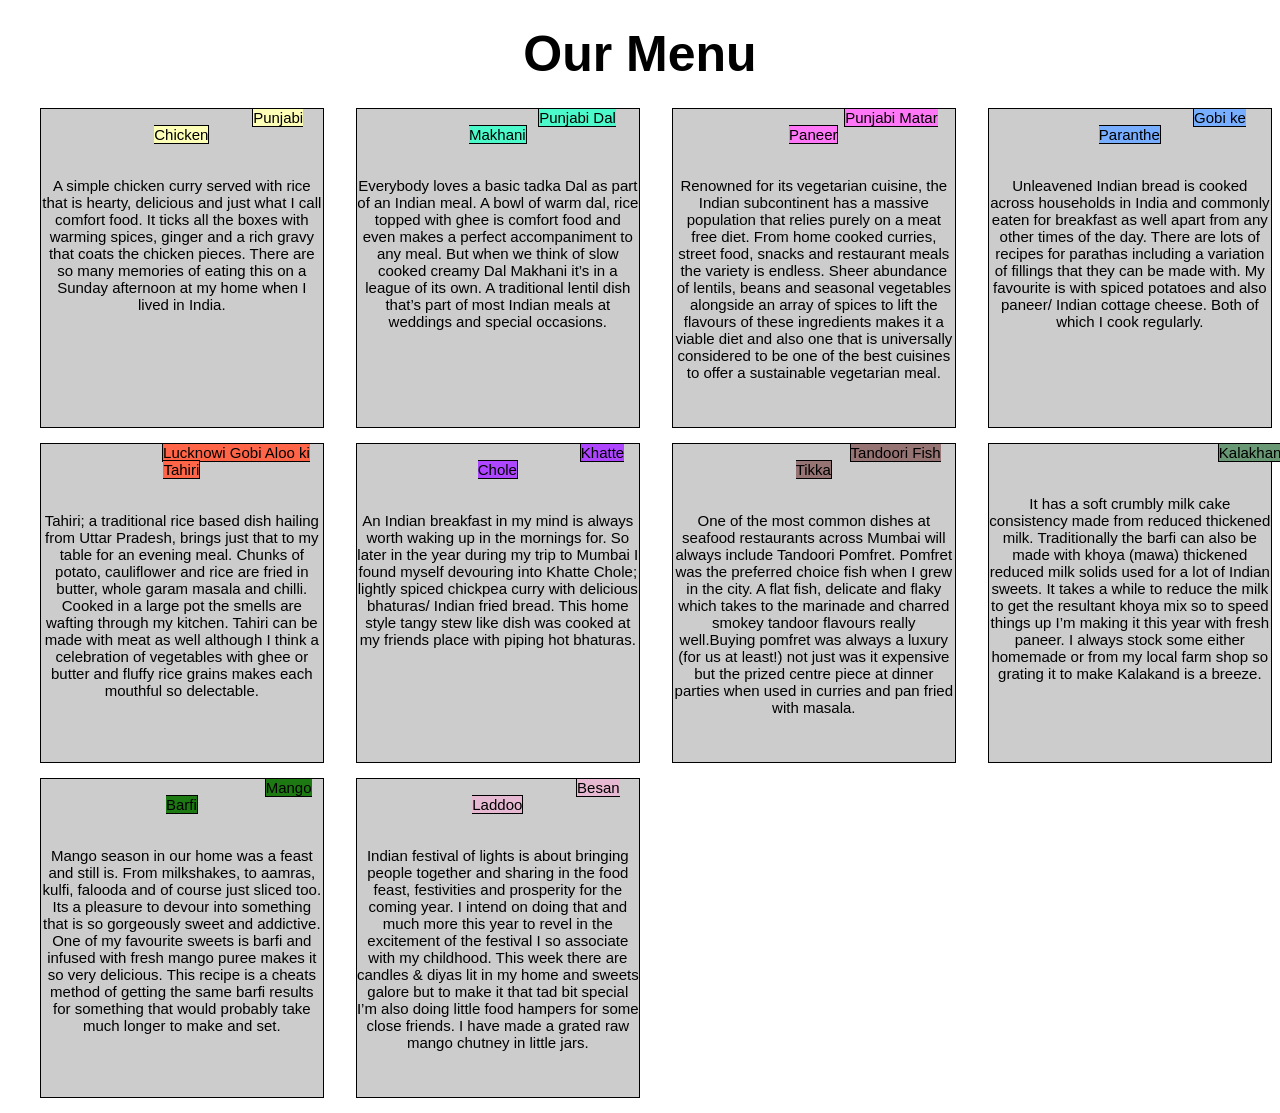
<file: index.html>
<!DOCTYPE html>
<html>
<head>
	<meta charset="utf-8">
	<meta name="viewport" content="width=device-width, initial-scale=1">
	<title>Assignment Solution for Module 2</title>
	<link rel="stylesheet" href="styles.css">
	
</head>
<body>
	<h1 class="style_Heading">Our Menu</h1>

	<div class="row">
		
				
		<div class="col-des-3 col-tab-6"><p>&nbsp;&nbsp;&nbsp;&nbsp;&nbsp;&nbsp;&nbsp;&nbsp;&nbsp;&nbsp;&nbsp;&nbsp;&nbsp;&nbsp;&nbsp;&nbsp;&nbsp;&nbsp;&nbsp;&nbsp;&nbsp;&nbsp;&nbsp;&nbsp;&nbsp;&nbsp;&nbsp;&nbsp;&nbsp;&nbsp;&nbsp;&nbsp;&nbsp;&nbsp;&nbsp;&nbsp;&nbsp;&nbsp;&nbsp;&nbsp;&nbsp;&nbsp;&nbsp;&nbsp;&nbsp;&nbsp;<mark class="m1">Punjabi Chicken</mark><br><br><br>A simple chicken curry served with rice that is hearty, delicious and just what I call comfort food. It ticks all the boxes with warming spices, ginger and a rich gravy that coats the chicken pieces. There are so many memories of eating this on a Sunday afternoon at my home when I lived in India. </p></div>

		<div class="col-des-3 col-tab-6"><p>&nbsp;&nbsp;&nbsp;&nbsp;&nbsp;&nbsp;&nbsp;&nbsp;&nbsp;&nbsp;&nbsp;&nbsp;&nbsp;&nbsp;&nbsp;&nbsp;&nbsp;&nbsp;&nbsp;&nbsp;&nbsp;&nbsp;&nbsp;&nbsp;&nbsp;&nbsp;&nbsp;&nbsp;&nbsp;&nbsp;&nbsp;&nbsp;&nbsp;&nbsp;&nbsp;&nbsp;&nbsp;&nbsp;<mark class="m2">Punjabi Dal Makhani</mark><br><br><br>Everybody loves a basic tadka Dal as part of an Indian meal. A bowl of warm dal, rice topped with ghee is comfort food and even makes a perfect accompaniment to any meal. But when we think of slow cooked creamy Dal Makhani it’s in a league of its own. A traditional lentil dish that’s part of most Indian meals at weddings and special occasions.</p></div>
		

		<div class="col-des-3 col-tab-6"><p>&nbsp;&nbsp;&nbsp;&nbsp;&nbsp;&nbsp;&nbsp;&nbsp;&nbsp;&nbsp;&nbsp;&nbsp;&nbsp;&nbsp;&nbsp;&nbsp;&nbsp;&nbsp;&nbsp;&nbsp;&nbsp;&nbsp;&nbsp;&nbsp;&nbsp;&nbsp;&nbsp;&nbsp;&nbsp;&nbsp;&nbsp;&nbsp;&nbsp;&nbsp;&nbsp;&nbsp;&nbsp;<mark class="m3">Punjabi Matar Paneer</mark><br><br><br>Renowned for its vegetarian cuisine, the Indian subcontinent has a massive population that relies purely on a meat free diet. From home cooked curries, street food, snacks and restaurant meals the variety is endless. Sheer abundance of lentils, beans and seasonal vegetables alongside an array of spices to lift the flavours of these ingredients makes it a viable diet and also one that is universally considered to be one of the best cuisines to offer a sustainable vegetarian meal.</p></div>


		<div class="col-des-3 col-tab-6"><p>&nbsp;&nbsp;&nbsp;&nbsp;&nbsp;&nbsp;&nbsp;&nbsp;&nbsp;&nbsp;&nbsp;&nbsp;&nbsp;&nbsp;&nbsp;&nbsp;&nbsp;&nbsp;&nbsp;&nbsp;&nbsp;&nbsp;&nbsp;&nbsp;&nbsp;&nbsp;&nbsp;&nbsp;&nbsp;&nbsp;&nbsp;&nbsp;&nbsp;&nbsp;&nbsp;&nbsp;&nbsp;&nbsp;&nbsp;&nbsp;&nbsp;&nbsp;&nbsp;<mark class="m4">Gobi ke Paranthe</mark><br><br><br>Unleavened Indian bread is cooked across households in India and commonly eaten for breakfast as well apart from any other times of the day. There are lots of recipes for parathas including a variation of fillings that they can be made with. My favourite is with spiced potatoes and also paneer/ Indian cottage cheese. Both of which I cook regularly.</p></div>


		<div class="col-des-3 col-tab-6"><p>&nbsp;&nbsp;&nbsp;&nbsp;&nbsp;&nbsp;&nbsp;&nbsp;&nbsp;&nbsp;&nbsp;&nbsp;&nbsp;&nbsp;&nbsp;&nbsp;&nbsp;&nbsp;&nbsp;&nbsp;&nbsp;&nbsp;&nbsp;&nbsp;&nbsp;&nbsp;<mark class="m5">Lucknowi Gobi Aloo ki Tahiri</mark><br><br><br>Tahiri; a traditional rice based dish hailing from Uttar Pradesh, brings just that to my table for an evening meal. Chunks of potato, cauliflower and rice are fried in butter, whole garam masala and chilli. Cooked in a large pot the smells are wafting through my kitchen. Tahiri can be made with meat as well although I think a celebration of vegetables with ghee or butter and fluffy rice grains makes each mouthful so delectable. </p></div>


		<div class="col-des-3 col-tab-6"><p>&nbsp;&nbsp;&nbsp;&nbsp;&nbsp;&nbsp;&nbsp;&nbsp;&nbsp;&nbsp;&nbsp;&nbsp;&nbsp;&nbsp;&nbsp;&nbsp;&nbsp;&nbsp;&nbsp;&nbsp;&nbsp;&nbsp;&nbsp;&nbsp;&nbsp;&nbsp;&nbsp;&nbsp;&nbsp;&nbsp;&nbsp;&nbsp;&nbsp;&nbsp;&nbsp;&nbsp;&nbsp;&nbsp;&nbsp;&nbsp;&nbsp;&nbsp;&nbsp;&nbsp;&nbsp;&nbsp;&nbsp;&nbsp;&nbsp;&nbsp;<mark class="m6">Khatte Chole</mark><br><br><br>An Indian breakfast in my mind is always worth waking up in the mornings for. So later in the year during my trip to Mumbai I found myself devouring into Khatte Chole; lightly spiced chickpea curry with delicious bhaturas/ Indian fried bread. This home style tangy stew like dish was cooked at my friends place with piping hot bhaturas. </p></div>


		<div class="col-des-3 col-tab-6"><p>&nbsp;&nbsp;&nbsp;&nbsp;&nbsp;&nbsp;&nbsp;&nbsp;&nbsp;&nbsp;&nbsp;&nbsp;&nbsp;&nbsp;&nbsp;&nbsp;&nbsp;&nbsp;&nbsp;&nbsp;&nbsp;&nbsp;&nbsp;&nbsp;&nbsp;&nbsp;&nbsp;&nbsp;&nbsp;&nbsp;&nbsp;&nbsp;&nbsp;&nbsp;&nbsp;&nbsp;&nbsp;&nbsp;&nbsp;<mark class="m7">Tandoori Fish Tikka</mark><br><br><br>One of the most common dishes at seafood restaurants across Mumbai will always include Tandoori Pomfret. Pomfret was the preferred choice fish when I grew in the city. A flat fish, delicate and flaky which takes to the marinade and charred smokey tandoor flavours  really well.Buying pomfret was always a luxury (for us at least!) not just was it expensive but the prized centre piece at dinner parties when used in curries and pan fried with masala.</p></div>


		<div class="col-des-3 col-tab-6"><p>&nbsp;&nbsp;&nbsp;&nbsp;&nbsp;&nbsp;&nbsp;&nbsp;&nbsp;&nbsp;&nbsp;&nbsp;&nbsp;&nbsp;&nbsp;&nbsp;&nbsp;&nbsp;&nbsp;&nbsp;&nbsp;&nbsp;&nbsp;&nbsp;&nbsp;&nbsp;&nbsp;&nbsp;&nbsp;&nbsp;&nbsp;&nbsp;&nbsp;&nbsp;&nbsp;&nbsp;&nbsp;&nbsp;&nbsp;&nbsp;&nbsp;&nbsp;&nbsp;&nbsp;&nbsp;&nbsp;&nbsp;&nbsp;&nbsp;&nbsp;&nbsp;&nbsp;&nbsp;&nbsp;&nbsp;<mark class="m8">Kalakhand</mark><br><br><br>It has a soft crumbly milk cake consistency made from reduced thickened milk. Traditionally the barfi can also be made with khoya (mawa) thickened reduced milk solids used for a lot of Indian sweets. It takes a while to reduce the milk to get the resultant khoya mix so to speed things up I’m making it this year with fresh paneer. I always stock some either homemade or from my local farm shop so grating it to make Kalakand is a breeze.</p></div>


		<div class="col-des-3 col-tab-6"><p>&nbsp;&nbsp;&nbsp;&nbsp;&nbsp;&nbsp;&nbsp;&nbsp;&nbsp;&nbsp;&nbsp;&nbsp;&nbsp;&nbsp;&nbsp;&nbsp;&nbsp;&nbsp;&nbsp;&nbsp;&nbsp;&nbsp;&nbsp;&nbsp;&nbsp;&nbsp;&nbsp;&nbsp;&nbsp;&nbsp;&nbsp;&nbsp;&nbsp;&nbsp;&nbsp;&nbsp;&nbsp;&nbsp;&nbsp;&nbsp;&nbsp;&nbsp;&nbsp;&nbsp;&nbsp;&nbsp;&nbsp;&nbsp;&nbsp;&nbsp;&nbsp;<mark class="m9">Mango Barfi</mark><br><br><br>Mango season in our home was a feast and still is. From milkshakes, to aamras, kulfi, falooda and of course just sliced too. Its a pleasure to devour into something that is so gorgeously sweet and addictive. One of my favourite sweets is barfi and infused with fresh mango puree makes it so very delicious. This recipe is a cheats method of getting the same barfi results for something that would probably take much longer to make and set.</p></div>

		<div class="col-des-3 col-tab-6"><p>&nbsp;&nbsp;&nbsp;&nbsp;&nbsp;&nbsp;&nbsp;&nbsp;&nbsp;&nbsp;&nbsp;&nbsp;&nbsp;&nbsp;&nbsp;&nbsp;&nbsp;&nbsp;&nbsp;&nbsp;&nbsp;&nbsp;&nbsp;&nbsp;&nbsp;&nbsp;&nbsp;&nbsp;&nbsp;&nbsp;&nbsp;&nbsp;&nbsp;&nbsp;&nbsp;&nbsp;&nbsp;&nbsp;&nbsp;&nbsp;&nbsp;&nbsp;&nbsp;&nbsp;&nbsp;&nbsp;&nbsp;&nbsp;<mark class="m10">Besan Laddoo</mark><br><br><br>Indian festival of lights is about bringing people together and sharing in the food feast, festivities and prosperity for the coming year. I intend on doing that and much more this year to revel in the excitement of the festival I so associate with my childhood. This week there are candles & diyas lit in my home and sweets galore but to make it that tad bit special I’m also doing little food hampers for some close friends. I have made a grated raw mango chutney in little jars.</p></div>
		
	</div>

</body>
</html>
</file>
<file: styles.css>
*{
			box-sizing: border-box;
		}

		div#container{
			background-color: white;
			position: relative;
			top: 60px;
		}

		h1
		{	
			margin-top: 25px;
			margin-bottom: 25px;
		}

		mark
		{
			background-color: #E6B8D1;
			border: 1px solid black;
			text-align: right;
			
		}

		p
		{
			border: 1px solid black;
			background-color: #CCCCCC;
			position: relative;
			margin-left: auto;
			margin-top: auto;
			width: 90%;
			height: 320px;
			font-family: "Comic Sans MS", cursive, sans-serif;
			color:black;
			font-size:15px;
			text-align: center;

		}

		.m1
		{
			background-color: #FEFFB7;
			
  			border: 1px solid black;
  			
  			text-align: right;

		}

		.m2
		{
			background-color: #4BF9CA;
			
  			border: 1px solid black;
  			
  			text-align: right;
		}

		.m3
		{
			background-color: #FF77F7;
  			
  			border: 1px solid black;
  			
  			text-align: center;
		}

		.m4
		{
			background-color: #77AEFF;
			
  			border: 1px solid black;
  			
  			text-align: center;
		}

		.m5
		{
			background-color: #FF6546;
			
  			border: 1px solid black;
  			
  			text-align: center;
		}

		.m6
		{
			background-color: #AF46FF;
			
  			border: 1px solid black;
  			
  			text-align: center;
			
		}

		.m7
		{
			background-color: #977474;
			
  			border: 1px solid black;
  			
  			text-align: center;
		}

		.m8
		{
			background-color: #699875;
			
  			border: 1px solid black;
  			
  			text-align: center;
		}

		.m9
		{
			background-color: #1D7A12;
			
  			border: 1px solid black;
  			
  			text-align: center;
		}

		.m10
		{
			background-color: #E6B8D1;
			
  			border: 1px solid black;
  			
  			text-align: center;
		}



		.row{
			width: 100%;
		}

		.style_Heading{
			font-family: "Lucida Sans Unicode", "Lucida Grande", sans-serif;
			color:black;
			font-weight:bold;
			font-size:50px;
			text-align: center;
		}

		.style_Paragraph{
			font-family: "Comic Sans MS", cursive, sans-serif;
			color:black;
			font-size:16px;

		}

		

		/* Desktop Version*/
		@media(min-width: 992px)
		{
			.col-des-1,.col-des-2,.col-des-3,.col-des-4,.col-des-5,.col-des-6,.col-des-7,.col-des-8,.col-des-9,.col-des-10,.col-des-11,.col-des-12{
				float: left;
			}
			

			.col-des-1{
				width: 8.33%
			}
			.col-des-2{
				width: 16.66%
			}
			.col-des-3{
				width: 25%
			}
			.col-des-4{
				width: 33.33%
			}
			.col-des-5{
				width: 41.66%
			}
			.col-des-6{
				width: 50%
			}
			.col-des-7{
				width: 58.33%
			}
			.col-des-8{
				width: 66.66%
			}
			.col-des-9{
				width: 74.99%
			}
			.col-des-10{
				width: 88.33%
			}
			.col-des-11{
				width: 91.66%
			}
			.col-des-12{
				width: 100%
			}
		}
		/* Tablet Version*/
		@media(min-width: 768px) and (max-width: 991px)
		{
			.col-tab-1,.col-tab-2,.col-tab-3,.col-tab-4,.col-tab-5,.col-tab-6,.col-tab-7,.col-tab-8,.col-tab-9,.col-tab-10,.col-tab-11,.col-tab-12{
				float: left;
			}

			.col-tab-1{
				width: 8.33%
			}
			.col-tab-2{
				width: 16.66%
			}
			.col-tab-3{
				width: 25%
			}
			.col-tab-4{
				width: 33.33%
			}
			.col-tab-5{
				width: 41.66%
			}
			.col-tab-6{
				width: 50%
			}
			.col-tab-7{
				width: 58.33%
			}
			.col-tab-8{
				width: 66.66%
			}
			.col-tab-9{
				width: 74.99%
			}
			.col-tab-10{
				width: 88.33%
			}
			.col-tab-11{
				width: 91.66%
			}
			.col-tab-12{
				width: 100%
			}
		}
		/* Mobile Version*/
		@media(min-width: 767px)
		{
			.col-mob-1,.col-mob-2,.col-mob-3,.col-mob-4,.col-mob-5,.col-mob-6,.col-mob-7,.col-mob-8,.col-mob-9,.col-mob-10,.col-mob-11,.col-mob-12{
				float: left;
			}

			.col-mob-1{
				width: 8.33%
			}
			.col-mob-2{
				width: 16.66%
			}
			.col-mob-3{
				width: 25%
			}
			.col-mob-4{
				width: 33.33%
			}
			.col-mob-5{
				width: 41.66%
			}
			.col-mob-6{
				width: 50%
			}
			.col-mob-7{
				width: 58.33%
			}
			.col-mob-8{
				width: 66.66%
			}
			.col-mob-9{
				width: 74.99%
			}
			.col-mob-10{
				width: 88.33%
			}
			.col-mob-11{
				width: 91.66%
			}
			.col-mob-12{
				width: 100%
			}
		}
</file>
